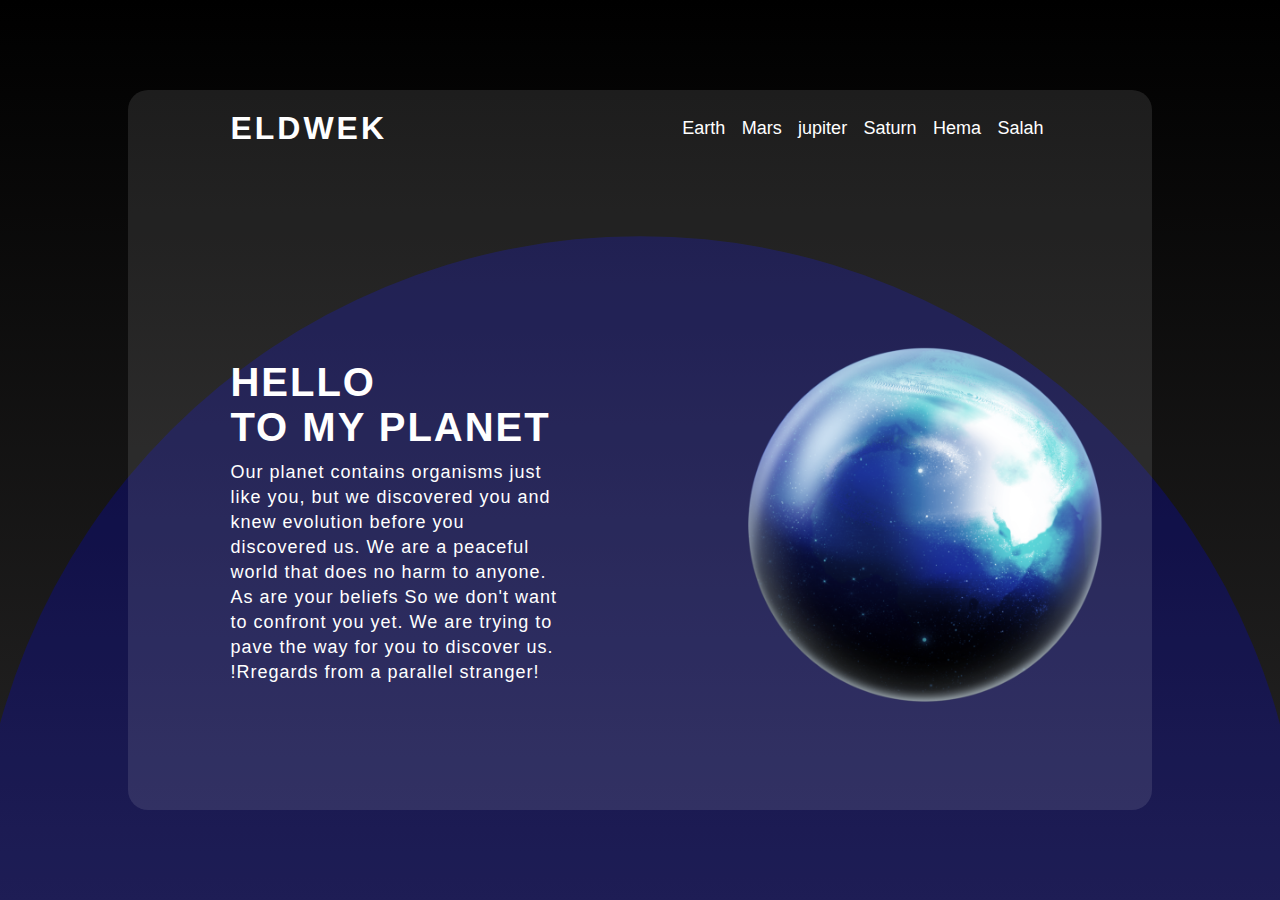
<file: index.html>
<!DOCTYPE html>
<html lang="en">
<head>
    <meta charset="UTF-8">
    <meta http-equiv="X-UA-Compatible" content="IE=edge">
    <meta name="viewport" content="width=device-width, initial-scale=1.0">
    <title>ELDWEK ~ Ibrahim mostafa</title>
    <link rel="stylesheet" href="style.css">
</head>
<body>
    <div class="container">
        <nav>
            <a class="logo" href="http://127.0.0.1:5500">ELDWEK</a>
        <UL>
            <li><a href="#">Earth</a></li>
            <li><a href="#">Mars</a></li>
            <li><a href="#">jupiter</a></li>
            <li><a href="#">Saturn</a></li>
            <li><a href="#">Hema</a></li>
            <li><a href="#">Salah</a></li>


        </UL>
        </nav>
        <div class="content">
            <div class="text">
                <h2> hello <br> to my planet </h2>
                <P>Our planet contains organisms just like you, but we discovered you and knew evolution before you discovered us. We are a peaceful world that does no harm to anyone.
                    As are your beliefs So we don't want to confront you yet. We are trying to pave the way for you to discover us.
                   <br> !Rregards from a parallel stranger!</P>
            </div>
            <div class="image">
                <img src="images/blue-planet--2.png" alt="parallel planet">
            </div>
        </div>
    </div>
</body>
</html>
</file>
<file: style.css>
*{
    padding: 0;
    margin: 0;
    font-family: sans-serif;
} 

body{
    background:linear-gradient(black,rgb(39, 38, 38));
    height: 100vh;
    width: 100%;
    display: flex;
    justify-content: center;
    align-items: center;
}

body::after{
    content: '';
    width: 100%;
    height: 100%;
    background: rgba(0, 0, 255, 0.219);
    position: absolute;
    z-index: -1;
    clip-path: circle(40% at right 70%);
}

.container{
    width: 80%;
    height: 80%;
    background: rgba(255,255,255,0.1);
    border-radius: 20px;
    overflow: hidden;
}

nav{
    display: flex;
    justify-content: space-between;
    align-items: center;
    width: 80%;
    margin: auto;
    padding: 20px 0;
}

nav .logo{
    color:white;
    text-decoration: none;
    font-size: 32px;
    text-transform: uppercase;
    letter-spacing: 3px;
    font-weight: 700;
}

nav ul li{
    display: inline-block;
    margin: 0 6px;
}

nav ul li a{
    color: white;
    text-decoration: none;
    font-size: 18px;
    font-weight: 500;
}

nav ul li a:hover{
    color: blue;
}

.content{
    display: flex;
    justify-content: space-between;
    align-items: center;
    height: 100%;
    width: 80%;
    margin: auto;
}

.content .text{
    color: white;
    width: 40%;

}

.content .text h2{
    font-size: 40px;
    text-transform: uppercase;
    font-weight: 700;
    letter-spacing: 2px;
}

.content .text p{
    font-size: 18px ;
    line-height: 25px;
    margin: 10px 0;
    letter-spacing: 1px;
}

.content .image{
    width: 40%;
}


.content .image img{
    width: 400px;
    /* margin: 300px; */
    
}

@media (min-width:950px) and (max-width:1150px){
    .content .image img{
        width: 330px;
    }
}

@media (max-width: 950px){
        .content, nav{
        flex-direction: column;
        justify-content: center;
    }
    
    .content .image .content .text {
        width: 80%;
    }
}

    

    body::after{
        clip-path: circle(60% at bottom);
    }
</file>
